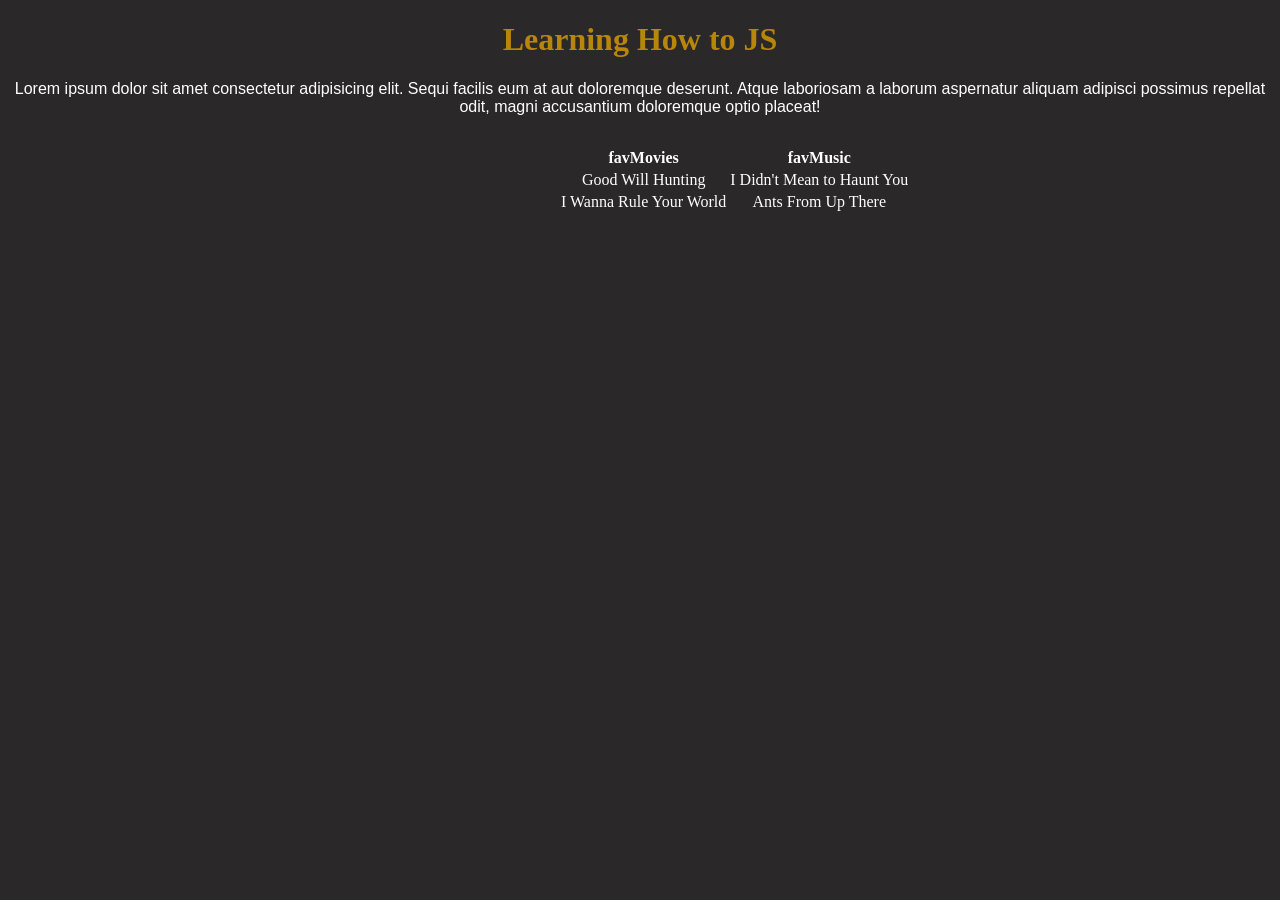
<file: index.html>
<!DOCTYPE html>
<html lang="en">
<head>
    <meta charset="UTF-8">
    <meta name="viewport" content="width=device-width, initial-scale=1.0">
    <title>Learning Javascript</title>
    <link rel="stylesheet" href="css/jsstyle.css">
</head>

<body>
    <h1> Learning How to JS</h1>
    <p> Lorem ipsum dolor sit amet consectetur adipisicing elit. Sequi facilis eum at aut doloremque deserunt. Atque laboriosam a laborum aspernatur aliquam adipisci possimus repellat odit, magni accusantium doloremque optio placeat!</p>

    <table>
        <thead class="tableTextColor">
            <tr>
                <th>favMovies</th> 
                <th>favMusic</th>  
            </tr>
        </thead>
        <tbody class = "tableTextColor">
            <tr>
                <td> Good Will Hunting</td>
                <td> I Didn't Mean to Haunt You</td>
            </tr>
            <tr>
                <td> I Wanna Rule Your World</td>
                <td> Ants From Up There</td>
            </tr>
        </tbody>
        
            
        
    </table>
    


    <script src="js/index.js"> </script>

    
</body>
</html>
</file>
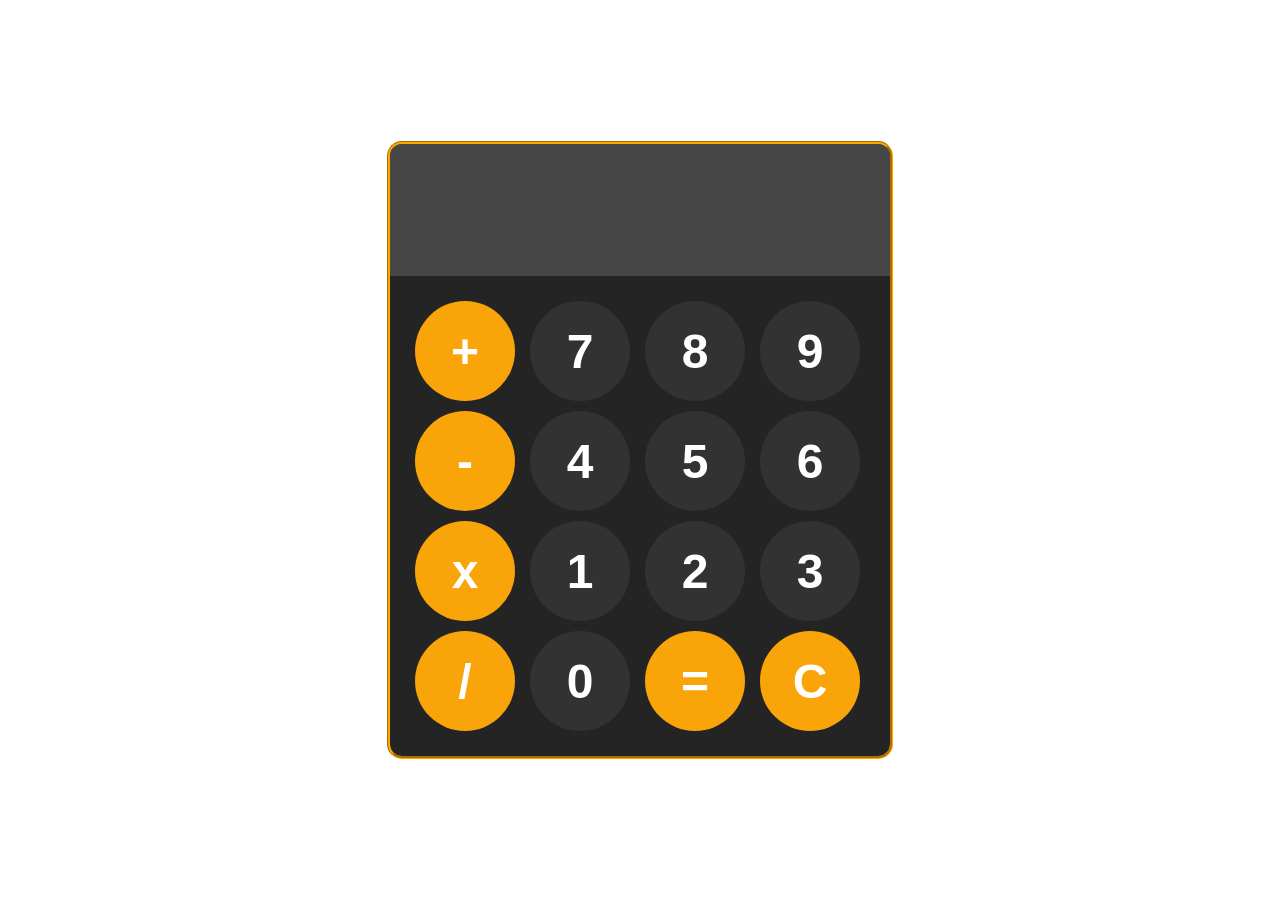
<file: calculator.html>
<!DOCTYPE html>
<html lang="en">
<head>
    <meta charset="UTF-8">
    <meta name="viewport" content="width=device-width, initial-scale=1.0">
    <title>Calculator</title>
    <link rel="stylesheet" href="css/calcstyle.css">
</head>
<body>
    <div id="calculator"> 
    <input id="display" readonly>
    <div id="keys">
        <button class="CalcButtons" onclick= "appendToDisplay('+')" > + </button>
        <button onclick= "appendToDisplay('7')" > 7 </button>
        <button onclick= "appendToDisplay('8')" > 8 </button>
        <button onclick= "appendToDisplay('9')" > 9 </button>
        <button class="CalcButtons" onclick= "appendToDisplay('-')" > - </button>
        <button onclick= "appendToDisplay('4')" > 4 </button>
        <button onclick= "appendToDisplay('5')" > 5 </button>
        <button onclick= "appendToDisplay('6')" > 6 </button>
        <button class="CalcButtons" onclick= "appendToDisplay('*')" > x </button>
        <button onclick= "appendToDisplay('1')" > 1 </button>
        <button onclick= "appendToDisplay('2')" > 2 </button>
        <button onclick= "appendToDisplay('3')" > 3 </button>
        <button class="CalcButtons" onclick= "appendToDisplay('/')" > / </button>
        <button onclick= "appendToDisplay('0')" > 0 </button>
        <button class="CalcButtons" onclick= "calculate()"> = </button>
        <button class="CalcButtons" onclick= "clearDisplay()"> C </button>
    </div>





    <script src="js/index.js"></script>
    
</body>

</html>
</file>
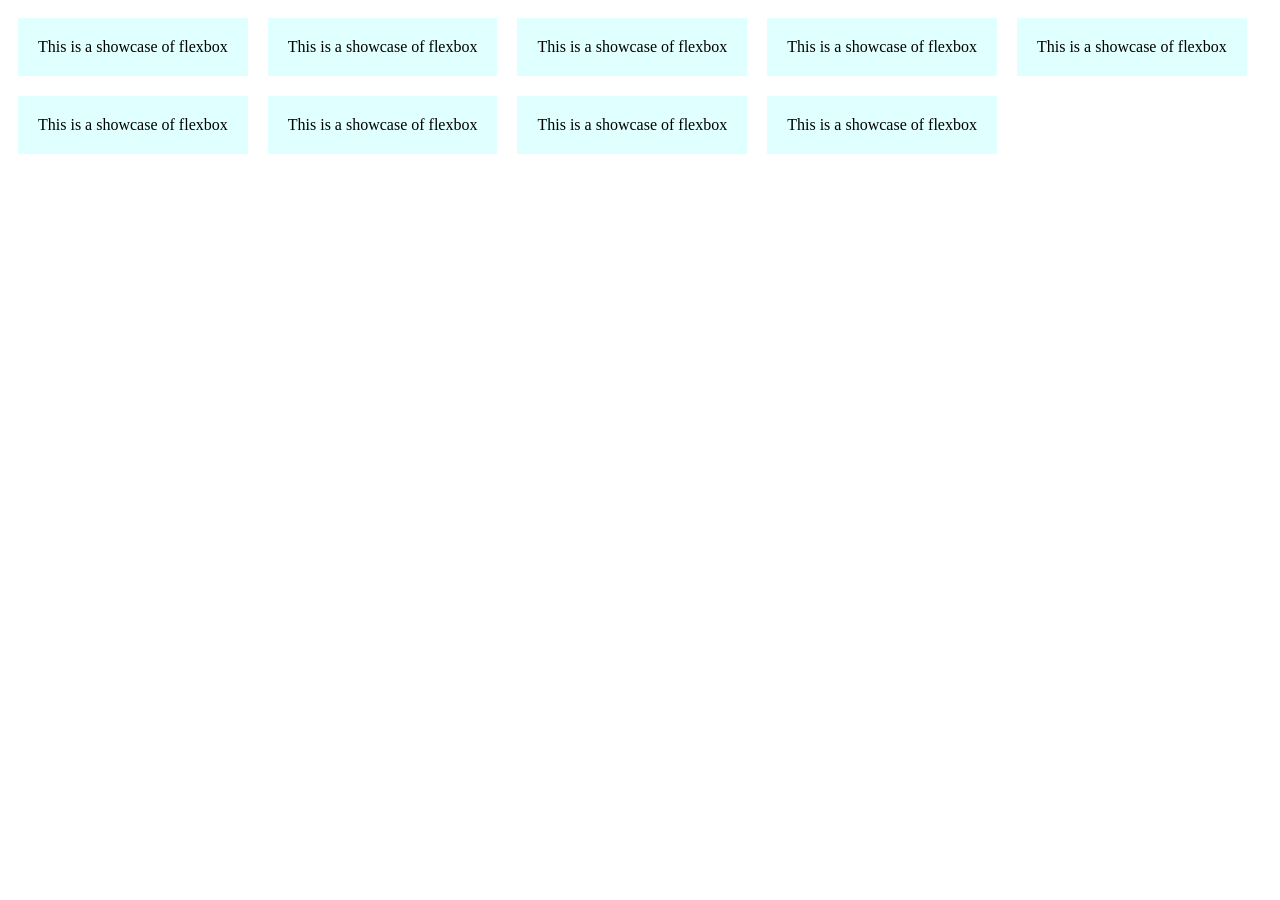
<file: flexboxdemo.html>
<!DOCTYPE html>
<html lang="en">
<head>
    <meta charset="UTF-8">
    <meta name="viewport" content="width=device-width, initial-scale=1.0">
    <title>Flexbox Demo</title>
    <style>

        #container {
            display: flex;
            flex-wrap: wrap;
        }

        #container > div {
            background-color: lightcyan;
            padding: 20px;
            margin: 10px;
            font-family: 'Times New Roman', Times, serif;
            
        }
    </style>
</head>
<body>
    <div>
        <div id="container">
            <div> This is a showcase of flexbox</div>
            <div> This is a showcase of flexbox</div>
            <div> This is a showcase of flexbox</div>
            <div> This is a showcase of flexbox</div>
            <div> This is a showcase of flexbox</div>
            <div> This is a showcase of flexbox</div>
            <div> This is a showcase of flexbox</div>
            <div> This is a showcase of flexbox</div>
            <div> This is a showcase of flexbox</div>
        </div>






    </div>
    
</body>
</html>
</file>
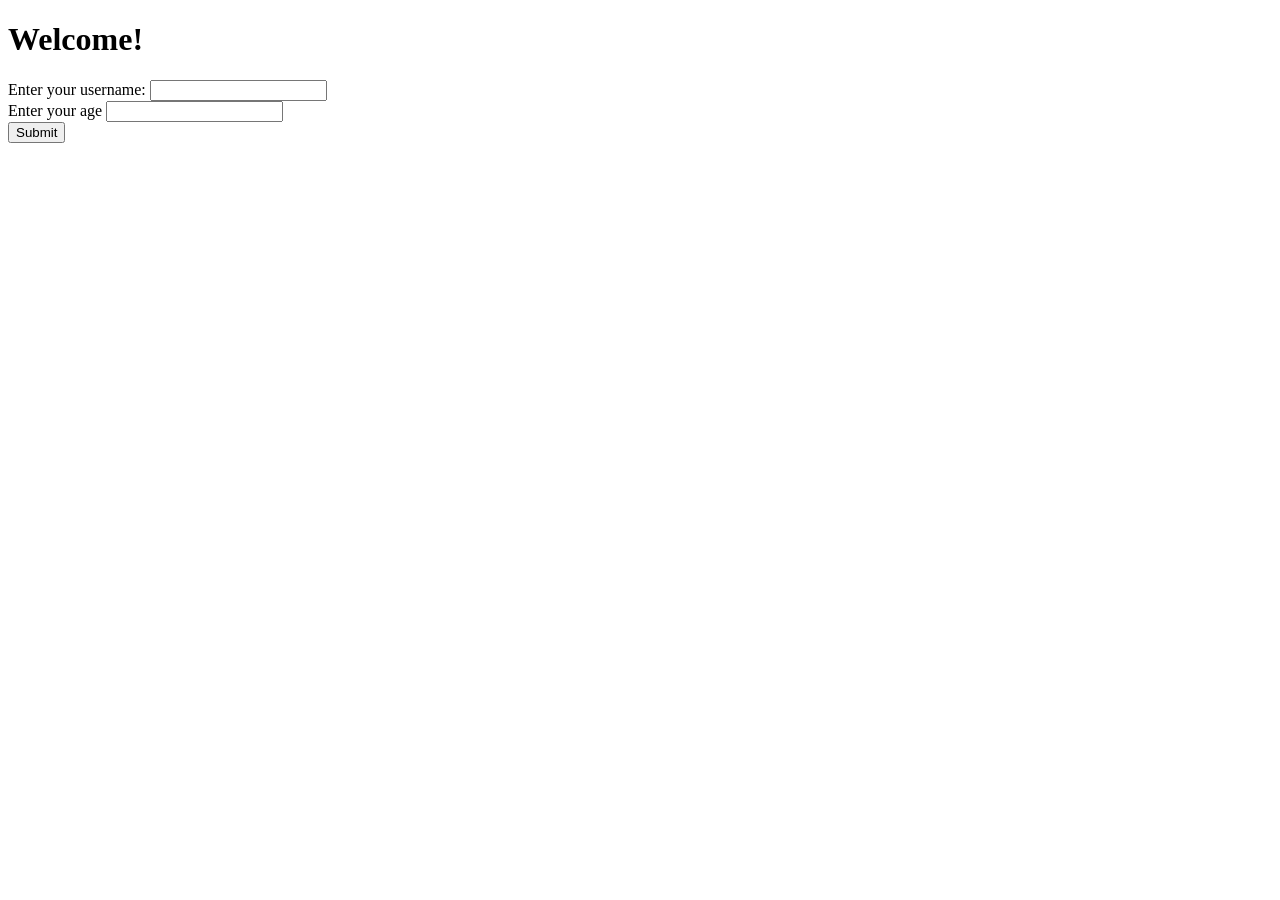
<file: JSTest.html>
<!DOCTYPE html>
<html lang="en">
<head>
    <meta charset="UTF-8">
    <meta name="viewport" content="width=device-width, initial-scale=1.0">
    <title>JS Testing</title>
</head>
<body>
    <h1 id="heading"> Welcome!</h1>


    <label> Enter your username:</label>
    <input id="userName">
    <br>

    <label> Enter your age</label>
    <input id="Age">

    <br>

    <button id="usernameSubmission"> Submit</button>
    


    <script src="js/JSTest.js"></script>
</body>
</html>
</file>
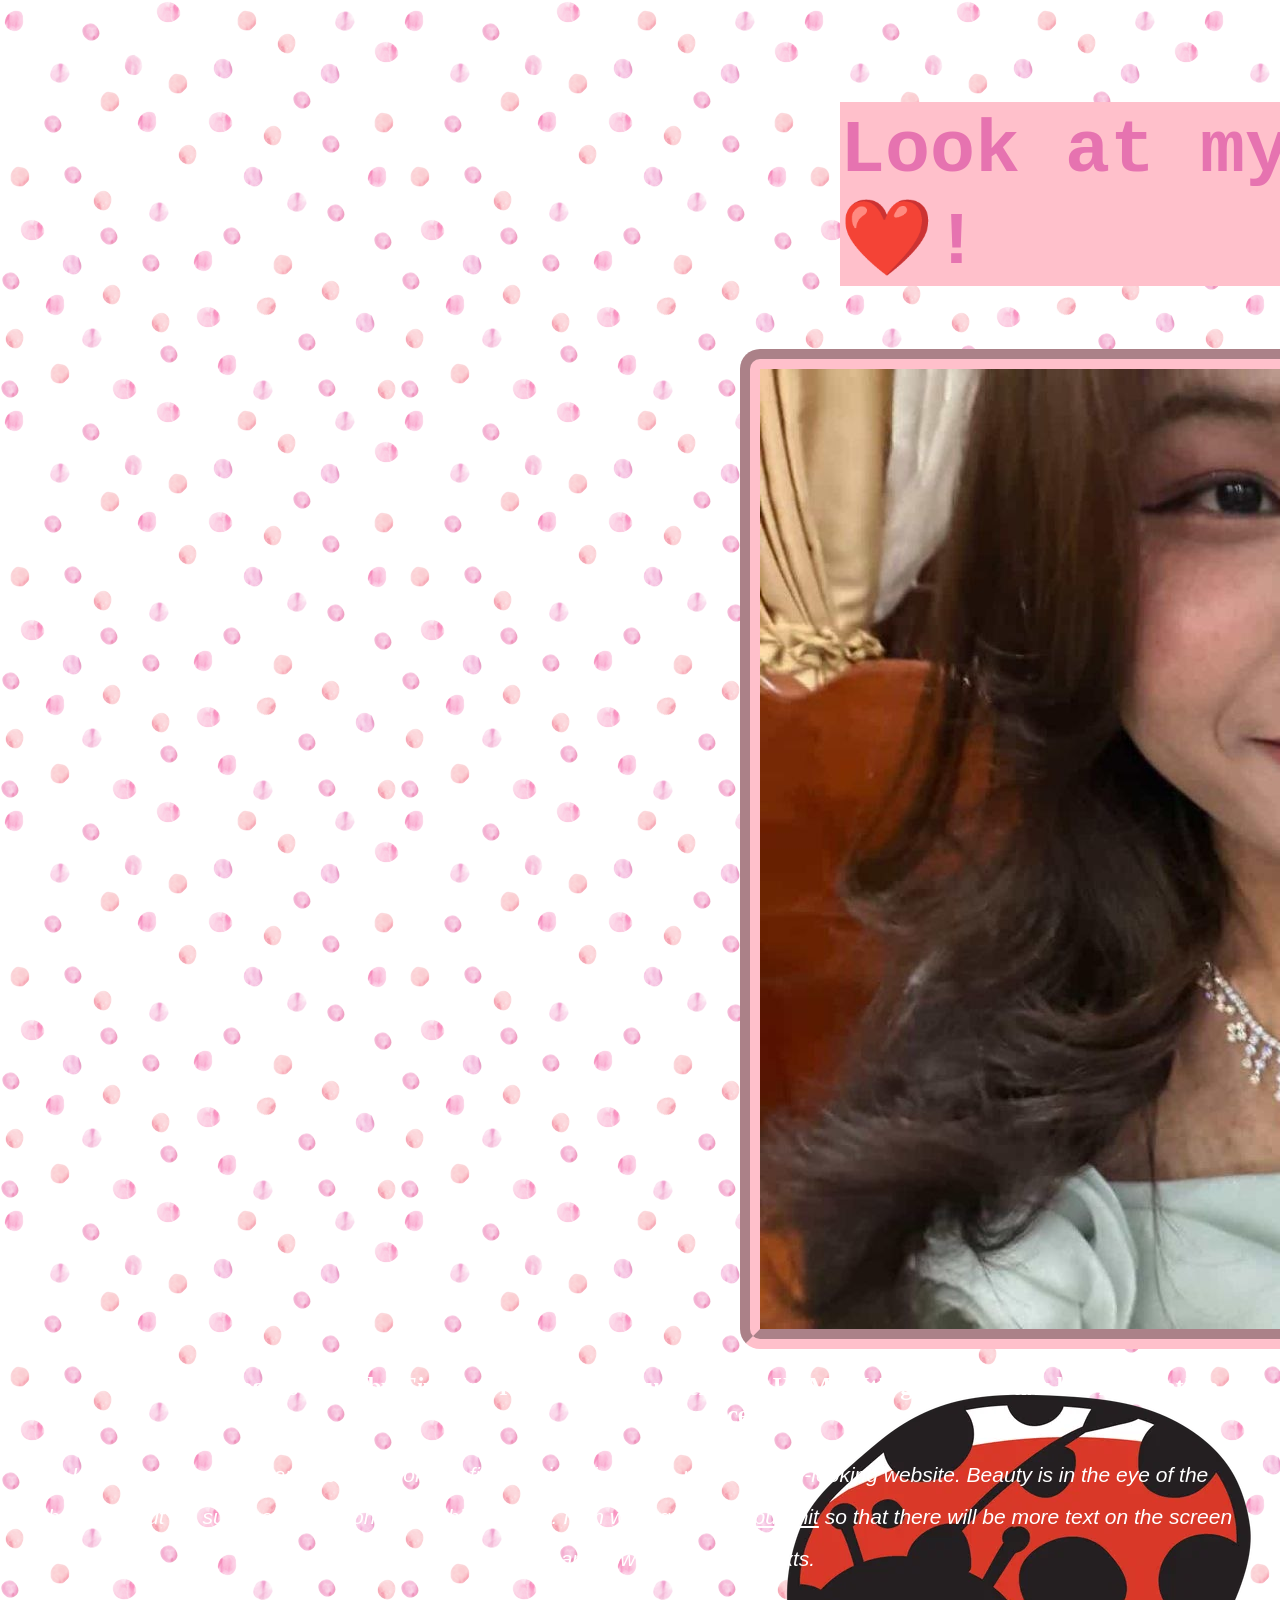
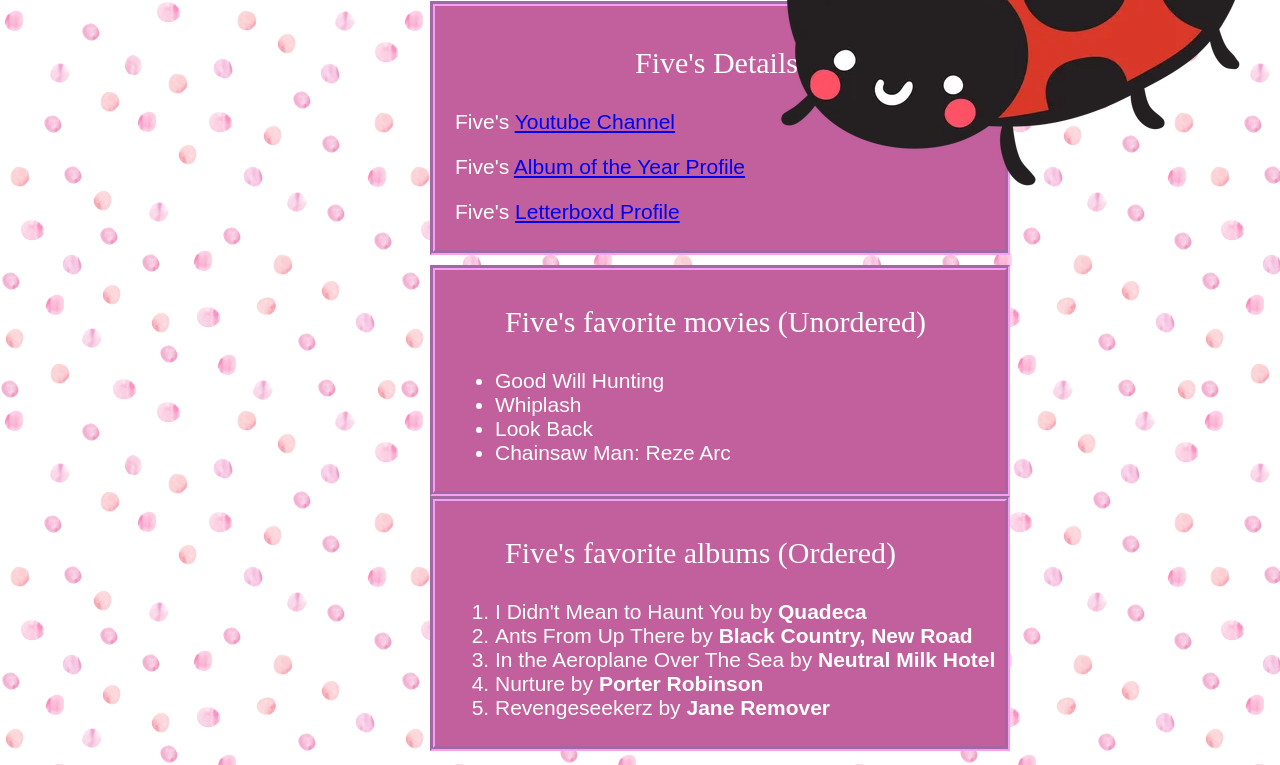
<file: Page1.html>
<!DOCTYPE html> <!-- Tells the browser to follow HTML5's rule and that it's a HMTL file -->
<html lang="en"> <!-- Specifies the langauge for assessibility -->


<head>
    <meta charset="UTF-8"> <!-- Encodes special symbols so it won't look broken -->
    <meta name="viewport" content="width=device-width, initial-scale=1.0">

    <!-- ^ Helps with mobile rescaling. -->

    <title> Five's Webpage </title>
    <link rel="stylesheet" href="css/style.css">

    <!-- rel is relationship -->

</head>


<body>
    <div class="webPageHeaderText">
    <h2> <strong>Look at my babyyyy ❤️❤️❤️!</strong></h2>
    <!-- h1 to h6 indicates the size of the title. -->
    </div>

    

    <div class = "mochImage">
     <img src = "img/cutie.jpg" alt ="picture of mochy moch moch"> 
     <img src = "img/ladybug.webp" alt = "picture of ladybug">

    </div>



    <h3 class="webpageDescription"> This webpage is made by <strong><em>Fives</em></strong> in order to better understand HTML.
    It's gonna be <em>buns</em> but hey that's a part of the process! </h3>

    <p class = "webpageBodyText"> In this webpage, we can see little monkey, fives, trying his best to make a good-looking website. Beauty is in the eye of the beholder but i'm sure no one is gonna like this website.
        I am writing random <span class="swearWordCross"> bullshit</span> so that there will be more text on the screen so I can learn how to style body texts.
    </p>

    <div class="fivesDetailsBox">

    <p class="fivesDetailsHeader"> Five's Details</p>

    <p> Five's <a href="https:/s/www.youtube.com/@wakeupvee" target="_blank" rel="nonreferrer"> Youtube Channel</a> </p>

    <p> Five's <a href="https://www.albumoftheyear.org/user/wakeupvee/" target="_blank" rel="nonreferrer"> Album of the Year Profile</a> </p>
        <!-- target="_blank", and rel="nonreferrer" here makes it so that it goes to a different tab. -->

        <p> Five's <a href="https://letterboxd.com/WakeUpVeee/" target="_blank" rel="nonreferrer"> Letterboxd Profile  </a> </p>
    </div>
   
   

    <div class="fivesMovieBox">
    <p class="favoriteMovieHeader"> Five's favorite movies (Unordered)</p>
    <ul>
        <li> <span class="movie-goodwillhunting"> Good Will Hunting</span> </li>
        <li> <span class="movie-whiplash"> Whiplash</span> </li>
        <li> <span class="movie-lookback"> Look Back</span> </li>
        <li> <span class="movie-chainsawman"> Chainsaw Man: Reze Arc</span> </li>
    </ul>
    </div>


    <div class ="fivesMusicBox">
    <p class = favoriteMusicHeader> Five's favorite albums (Ordered)</p>
    <ol>
        <li> I Didn't Mean to Haunt You by <strong>Quadeca</strong></li>
        <li>Ants From Up There by <strong>Black Country, New Road </strong> </li>
        <li>In the Aeroplane Over The Sea by <strong>Neutral Milk Hotel</strong> </li>
        <li>Nurture by <strong> Porter Robinson </strong></li>
        <li>Revengeseekerz by <strong> Jane Remover </strong></li>
    </ol>
    </div>

    <p class="aboutMe"> <a href="Page2.html"> <strong> About Me</strong> </a> </p>


</body>
</html>
</file>
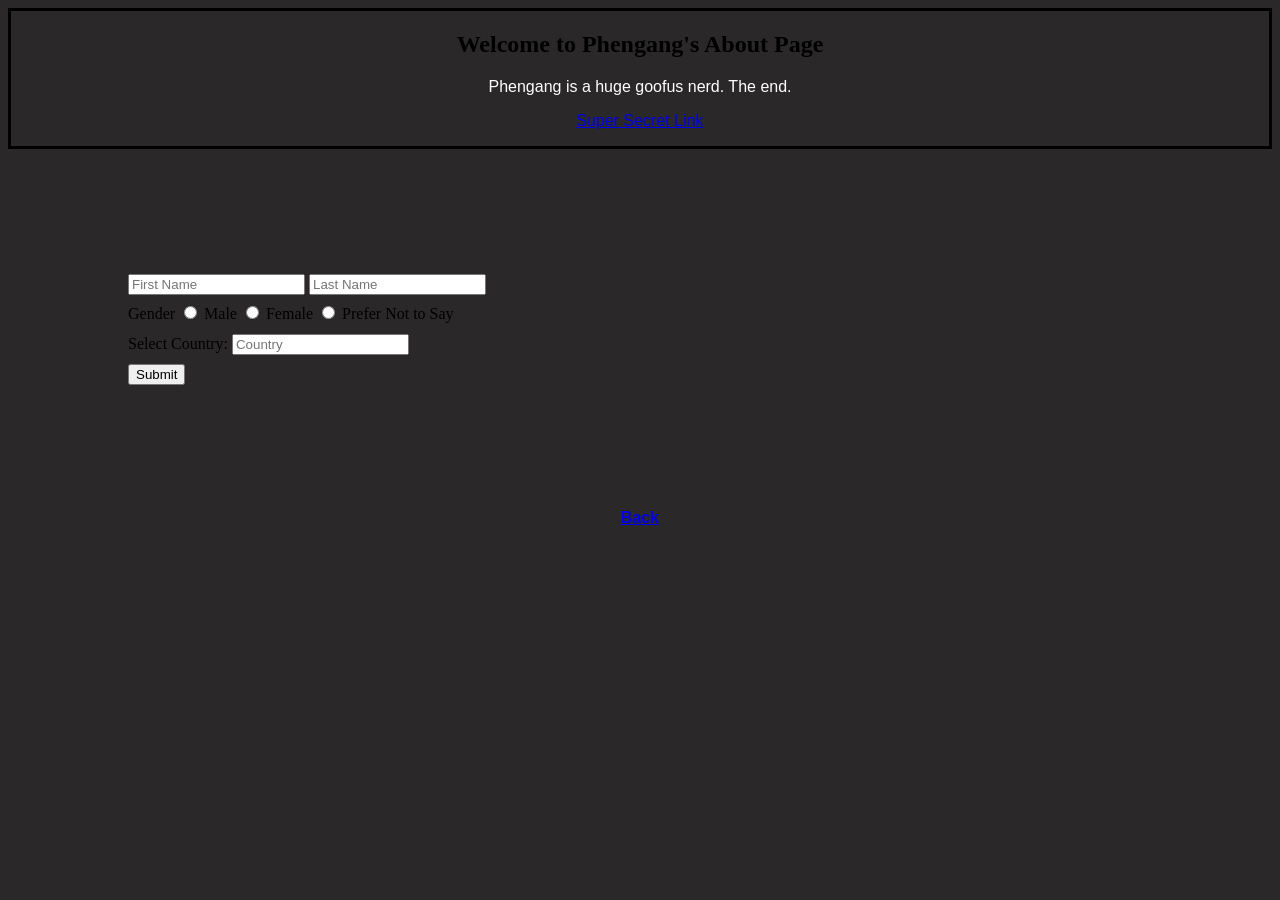
<file: Page2.html>
<!DOCTYPE html>
<html lang="en">
<head>
    <meta charset="UTF-8">
    <meta name="viewport" content="width=device-width, initial-scale=1.0">
    <title>Phengang's Big Break</title>
    <link rel="stylesheet" href="css/jsstyle.css">

</head>
<body>
    <div class="topPart">
    <h2> Welcome to Phengang's About Page</h2>
    <p> 
        Phengang is a huge goofus nerd. The end.
    </p>
    <p> 
        <a href="https://www.youtube.com/watch?v=dQw4w9WgXcQ" target="_blank" ref="nonreferrer"> Super Secret Link</a>
    </p>
    </div>


<!--
        <table>
        <thead class="tableTextColor">
            <tr>
                <th>favMovies</th> 
                <th>favMusic</th>  
            </tr>
        </thead>
        <tbody class = "tableTextColor">
            <tr>
                <td> Good Will Hunting</td>
                <td> I Didn't Mean to Haunt You</td>
            </tr>
            <tr>
                <td> I Wanna Rule Your World</td>
                <td> Ants From Up There</td>
            </tr>
        </tbody>
    -->
        <form>
            <div>
            <input type="text" placeholder="First Name" name="firstName">
            <input type="text" placeholder="Last Name" name="lastName">
            <!-- <input type="password" for password fields-->
            </div>

            <div>
                Gender
            <input type="radio" value="male" name="gender"> Male
            <input type="radio" value="female" name="gender"> Female 
            <input type="radio" value="preferNotToSay" name="gender"> Prefer Not to Say
            </div>

            <div>
                Select Country: 
            <input list="countries" placeholder="Country" name="country">
            <datalist id="countries">
                <option value="Cambodia">
                <option value="Vietnam">
                <option value="Laos">
                <option value="Malaysia">
                <option value="Indonesia">
                <option value="Philipines">
                <option value="Singapore">
            </datalist>
            

            </div>

            <input type="submit">



        </form>







    <p>
        <a href="Page1.html"> <strong>Back</strong></a>
    </p>
</body>
</html>
</file>
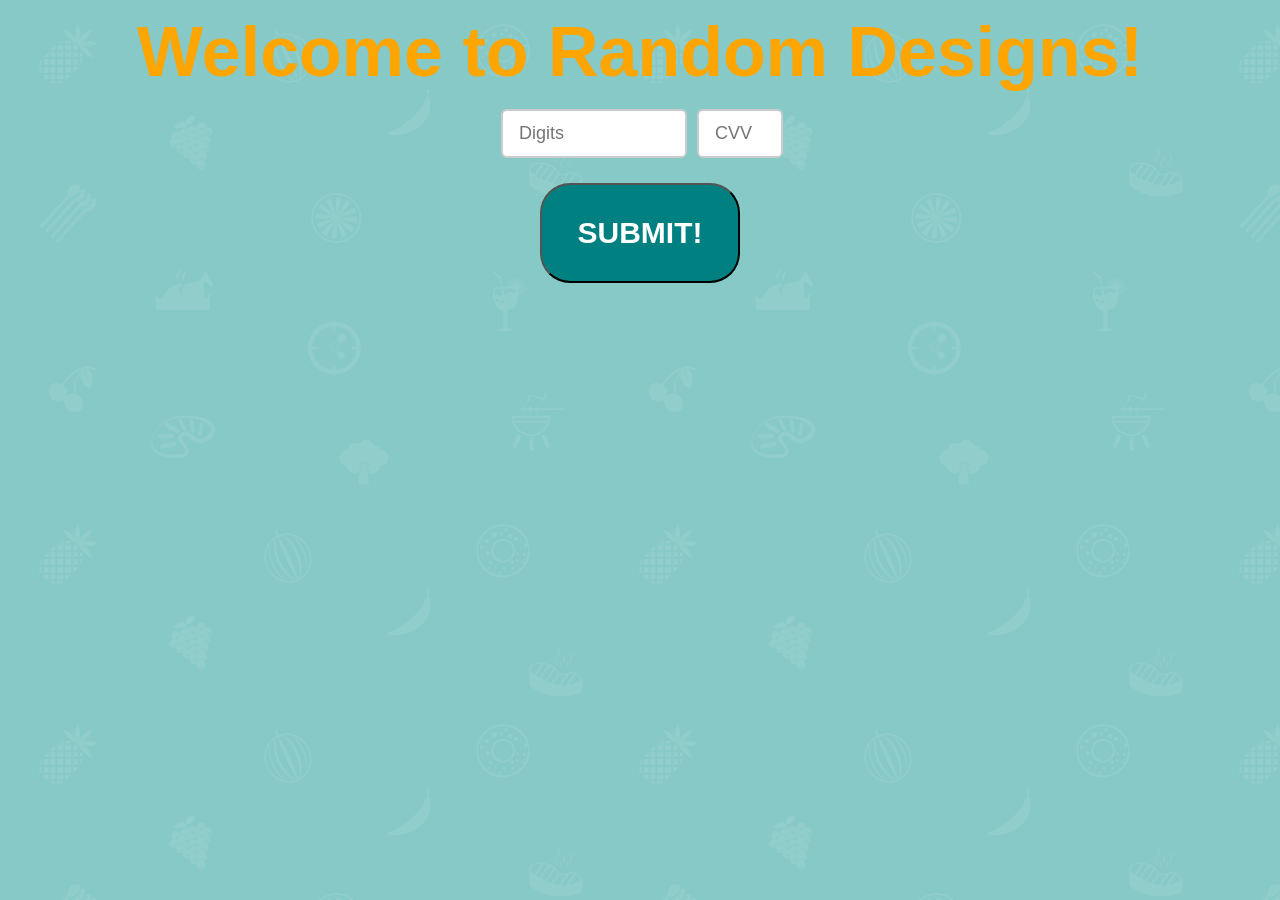
<file: randomDesign.html>
<!DOCTYPE html>
<html lang="en">
<head>
    <meta charset="UTF-8">
    <meta name="viewport" content="width=device-width, initial-scale=1.0">
    <title>Random Designs</title>
    <style>

        html, body {
            margin: 0;
            padding: 0;
        }


        body {
            background-image: url(img/bodybg.png);
            min-height: 100vh;

        }

        h1 {
            font-family: 'Franklin Gothic Medium', 'Arial Narrow', Arial, sans-serif;
            text-align: center;
            padding: 5px;
            color: orange;
            height: 60px;
            padding: 12px 30px;
            font-size: 70px;
            margin: 0;
    
        }
        .container {
            text-align: center;
        }


        button {
            background-color: teal;
            border-radius: 30px;
            color: white;
            font-family: 'Franklin Gothic Medium', 'Arial Narrow', Arial, sans-serif;
            font-size: 30px;
            font-weight: bold;
            cursor: pointer;
            width: 200px;
            height: 100px;
            padding: 20px;
            
        }

        button:hover{
            background-color: orange;
        }

        div > form {
            text-align: center;
            margin: 20px;
        }

        input {
            padding: 12px 16px;
            font-size: 18px;
            width: 150px;
            border-radius: 6px;
            border: 2px solid #ccc;
            margin: 5px;
            font-family: 'Franklin Gothic Medium', 'Arial Narrow', Arial, sans-serif;
        }

        .cvv {
            padding: 12px 16px;
            font-size: 18px;
            width: 50px;
            border-radius: 6px;
            border: 2px solid #ccc;
            margin: 1px;

        }
    </style>

</head>
<body>

    <h1 class = "container"> Welcome to Random Designs!</h1>
    

    <div>
    <form>
        <input name="Credit Card Digits" type ="text" placeholder = Digits>
        <input class="cvv" name="CVV" type="text" placeholder="CVV">

    </form>
    </div>

    <div class="container">
        <button>
            SUBMIT!
        </button>
    </div>


    
</body>
</html>
</file>
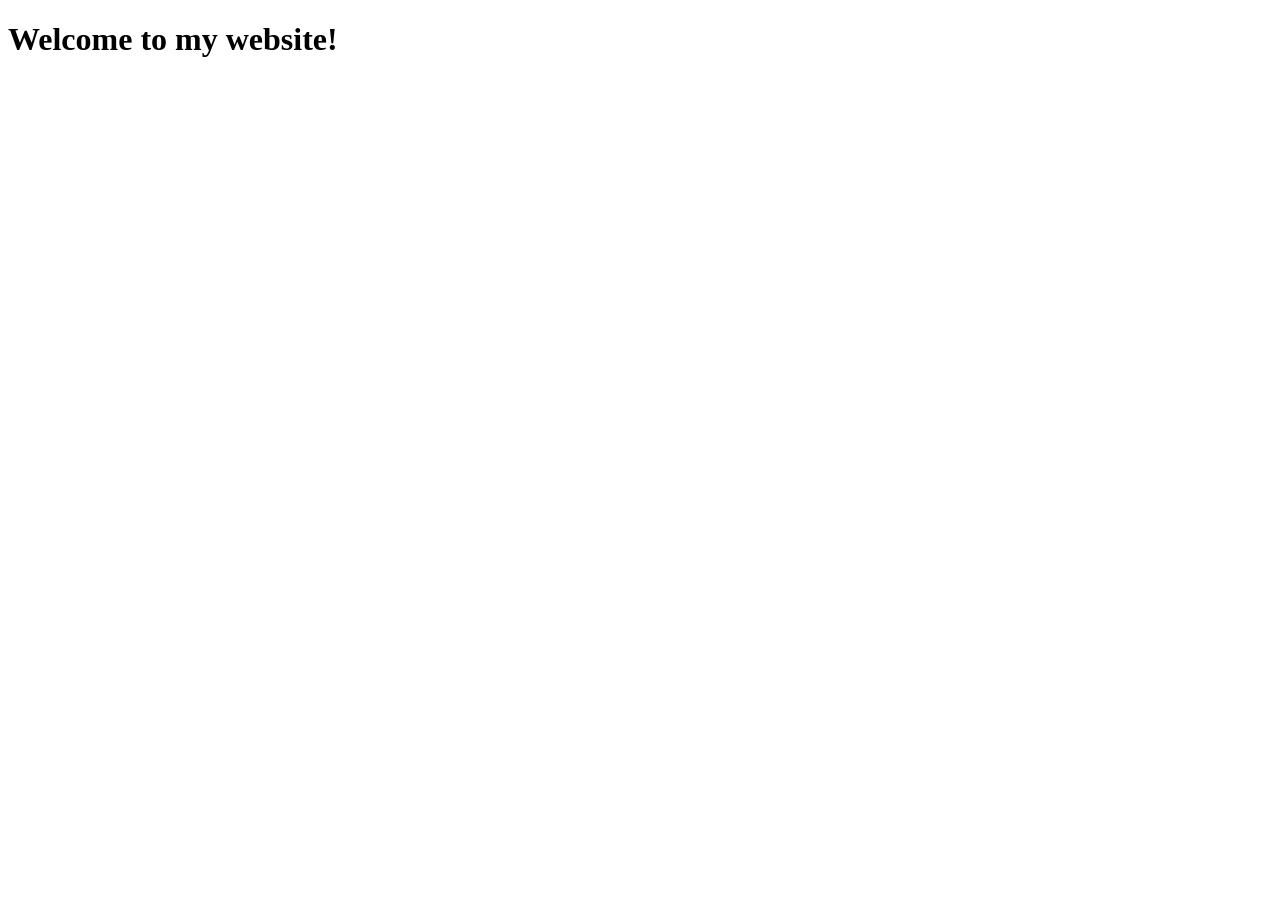
<file: testtest.html>
<!DOCTYPE html>
<html lang="en">
<head>
    <meta charset="UTF-8">
    <meta name="viewport" content="width=device-width, initial-scale=1.0">
    <title>Document</title>
    <link href

</head>
<body>
    <h1> Welcome to my website!</h1>
    
</body>
</html>
</file>
<file: css/jsstyle.css>
h2 {
    text-align: center;
}

body {
    background-color: rgb(42, 40, 40);

}
h1 {
    color: darkgoldenrod;
    text-align: center;
}

.topPart {
    border: 3px solid black;
    
}
p {
    color: white;
    font-family: sans-serif;
    text-align: center;
}

table {
    text-align: center;
    margin-left: 550px;
    margin-top: 30px;
}

form {
    margin: 100px;
    padding: 20px;
    line-height: 30px;

}
.tableTextColor {
    color: white;
}
</file>
<file: css/calcstyle.css>
body {
    margin: 0;
    display: flex;
    justify-content: center;
    align-items: center;
    height: 100vh;
}

#calculator {
    font-family: Arial, Helvetica, sans-serif;
    background-color: rgb(36, 36, 36);
    border-radius: 15px;
    max-width: 500px;
    overflow: hidden;
    border-style: groove ;
    border-color: orange;
}

#display {
    width: 100%;
    padding: 20px;
    font-size: 5rem;
    text-align: left;
    border: none;
    background-color: rgb(70, 70, 70);
    color: white;

}


#keys {
    display: grid;
    grid-template-columns: repeat(4, 1fr);
    gap: 10px;
    padding: 25px;

}

button {
    width: 100px;
    height: 100px;
    border-radius: 50px;
    border: none;
    background-color: rgb(51, 50, 50);
    color: white;
    font-size: 3rem;
    font-weight: bold;
    cursor: pointer;
}

button:hover{
    background-color: rgb(76, 76, 76);
}

button:active{
    background-color: rgb(118, 116, 116);
}

.CalcButtons {
    background-color: rgb(249, 165, 9);
}

.CalcButtons:hover {
    background-color: rgb(246, 174, 40);
}

.CalcButtons:active {
    background-color: rgb(255, 192, 74);

}
</file>
<file: css/style.css>
body {
    padding: 40px;
    margin: auto 0;

    background-color: #9b6eb0; 
    color: white; 

    font-size: 21px; 
    font-family: sans-serif; 

    background-image: url(../img/watercolor.png);
}

/* css hierarchy.
1. box rule (margin, padding, border)
2. color
3. font
4. background image
5. width and height */

.webPageHeaderText {
    margin-top: 50px;
    margin-left: 800px;

    color: rgb(230, 115, 176);
    background-color: pink;
    font-family: 'Courier New', Courier, monospace;

    font-size: 50px;
    width: 1150px;
}

.mochImage {
    margin-left: 700px;
    margin-right: 10px;

    border-width: 20px;
    border-color: pink;
    border-style: groove;
    border-radius: 20px;

    width: 1280px;
    height: 960px;
}

.ladybug{
    margin: auto 0;
}

.webpageDescription {
    margin-left: 70px;
    text-align: center;

    font-family: 'Times New Roman', Times, serif;

    /* ^ font stacks are when are you put in multiple fonts in a row, in case a viewer 
    system doesn't the first font, the next font in the chain will load */
}

.webpageBodyText {
    font-family: 'Segoe UI', Tahoma, Geneva, Verdana, sans-serif;
    font-size: 21px;
    font-style: italic;
    text-align: center;

    line-height: 2;
}

.swearWordCross {
    text-decoration: underline;
}
.fivesDetailsBox {
    margin-left: 390px;
    padding-top: 5px;
    padding-left: 20px;
    padding-bottom: 5px;
    margin-bottom: 10px;

    border-color: rgb(245, 159, 245);
    border-width: 5px;
    border-style: groove;
    background-color: rgb(193, 96, 156);

    width: 550px;
}

.fivesDetailsHeader {
    padding-left: 180px;
    padding-top: 5px;

    font-size: 30px;
    font-family: 'Times New Roman', Times, serif;
}

.fivesMovieBox {
    margin-left: 390px;
    padding-top: 5px;
    padding-left: 20px;
    padding-bottom: 5px;

    border-color: rgb(245, 159, 245);
    border-style: groove;
    border-width: 5px;
    background-color: rgb(193, 96, 156);

    /*background-image: url(../img/catbg.avif); */
    /* background-size: cover */

    width: 550px;
}

.favoriteMovieHeader {
    padding-left: 50px;

    font-size: 30px;
    font-family: 'Times New Roman', Times, serif;
}

.fivesMusicBox{
    margin-left: 390px;
    padding-top: 5px;
    padding-left: 20px;
    padding-bottom: 5px;
    margin-bottom: 10px;

    border-color: rgb(245, 159, 245);
    border-width: 5px;
    border-style: groove;
    background-color: rgb(193, 96, 156);

    width: 550px;
}

.favoriteMusicHeader{
    padding-left: 50px; 
    
    font-size: 30px;
    font-family: 'Times New Roman', Times, serif;

}

.aboutMe{
    margin-top: 20px;
    margin-left: 625px;
}
</file>
